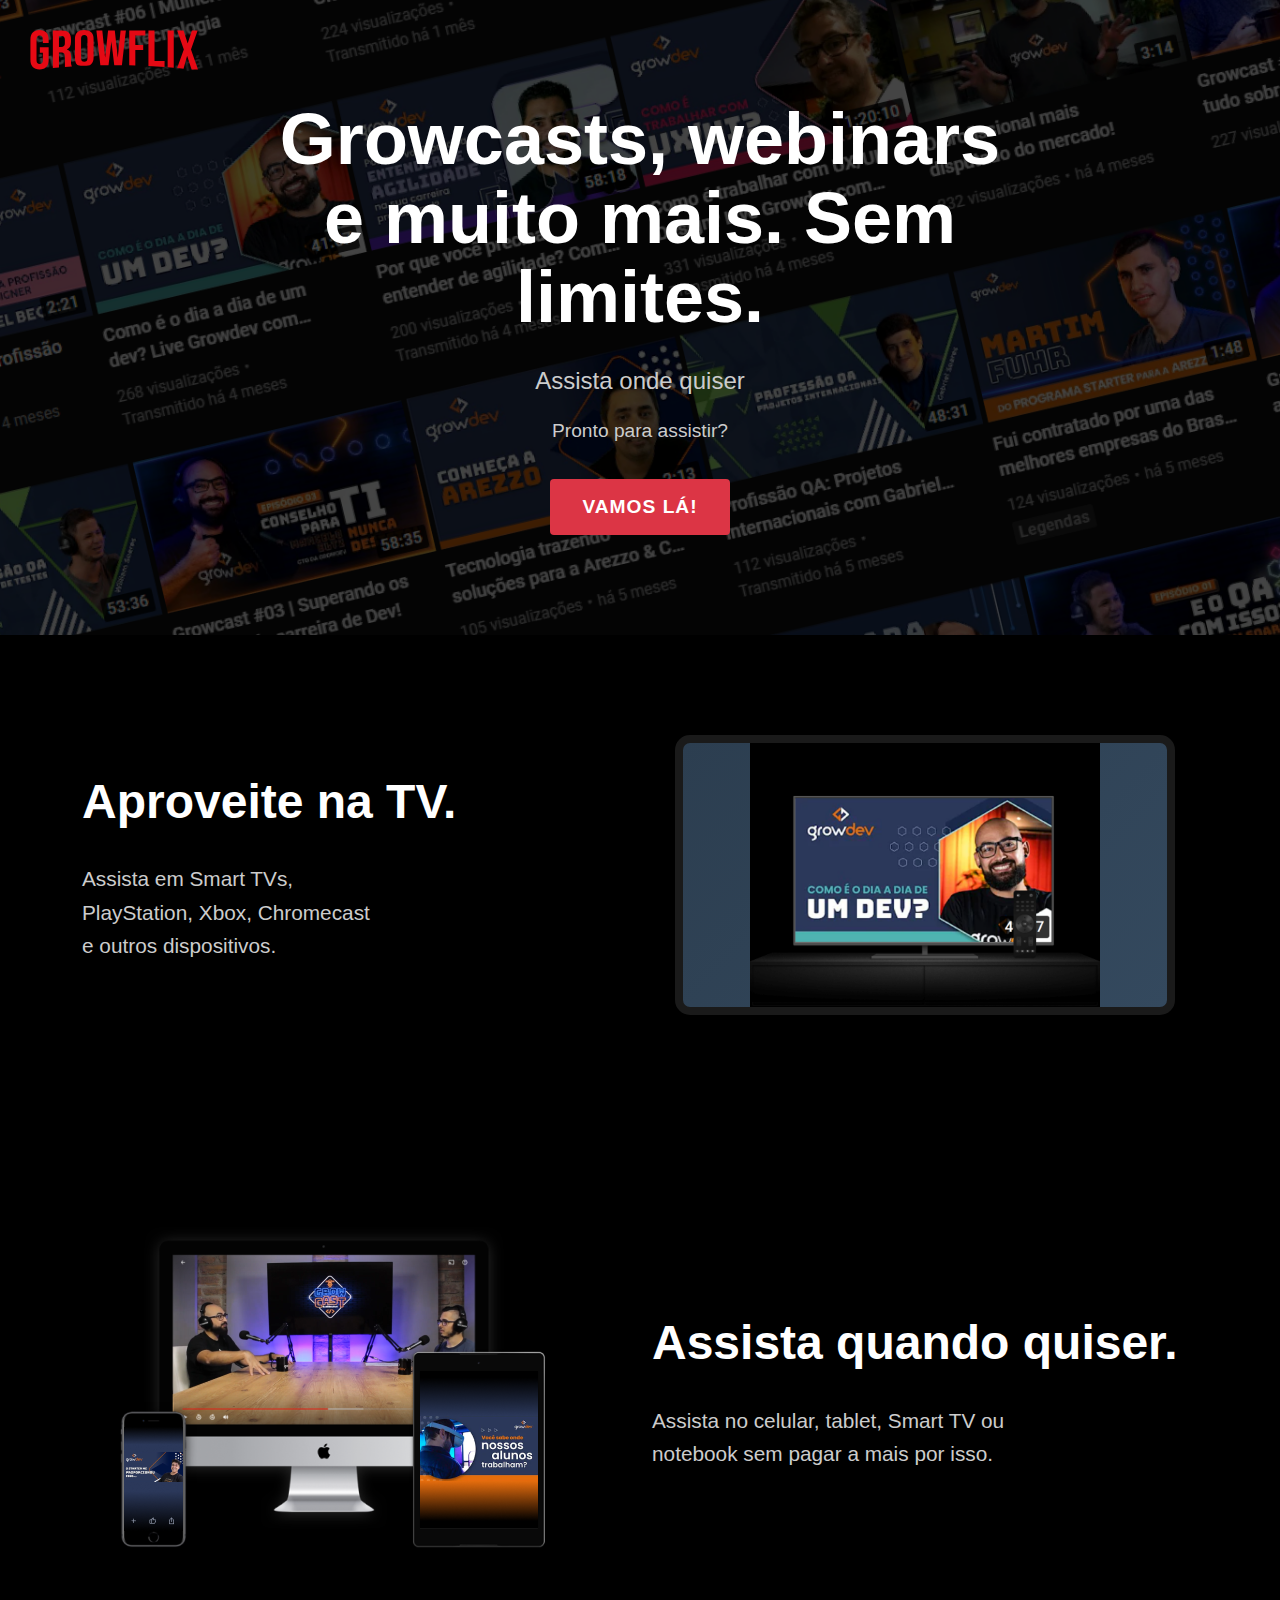
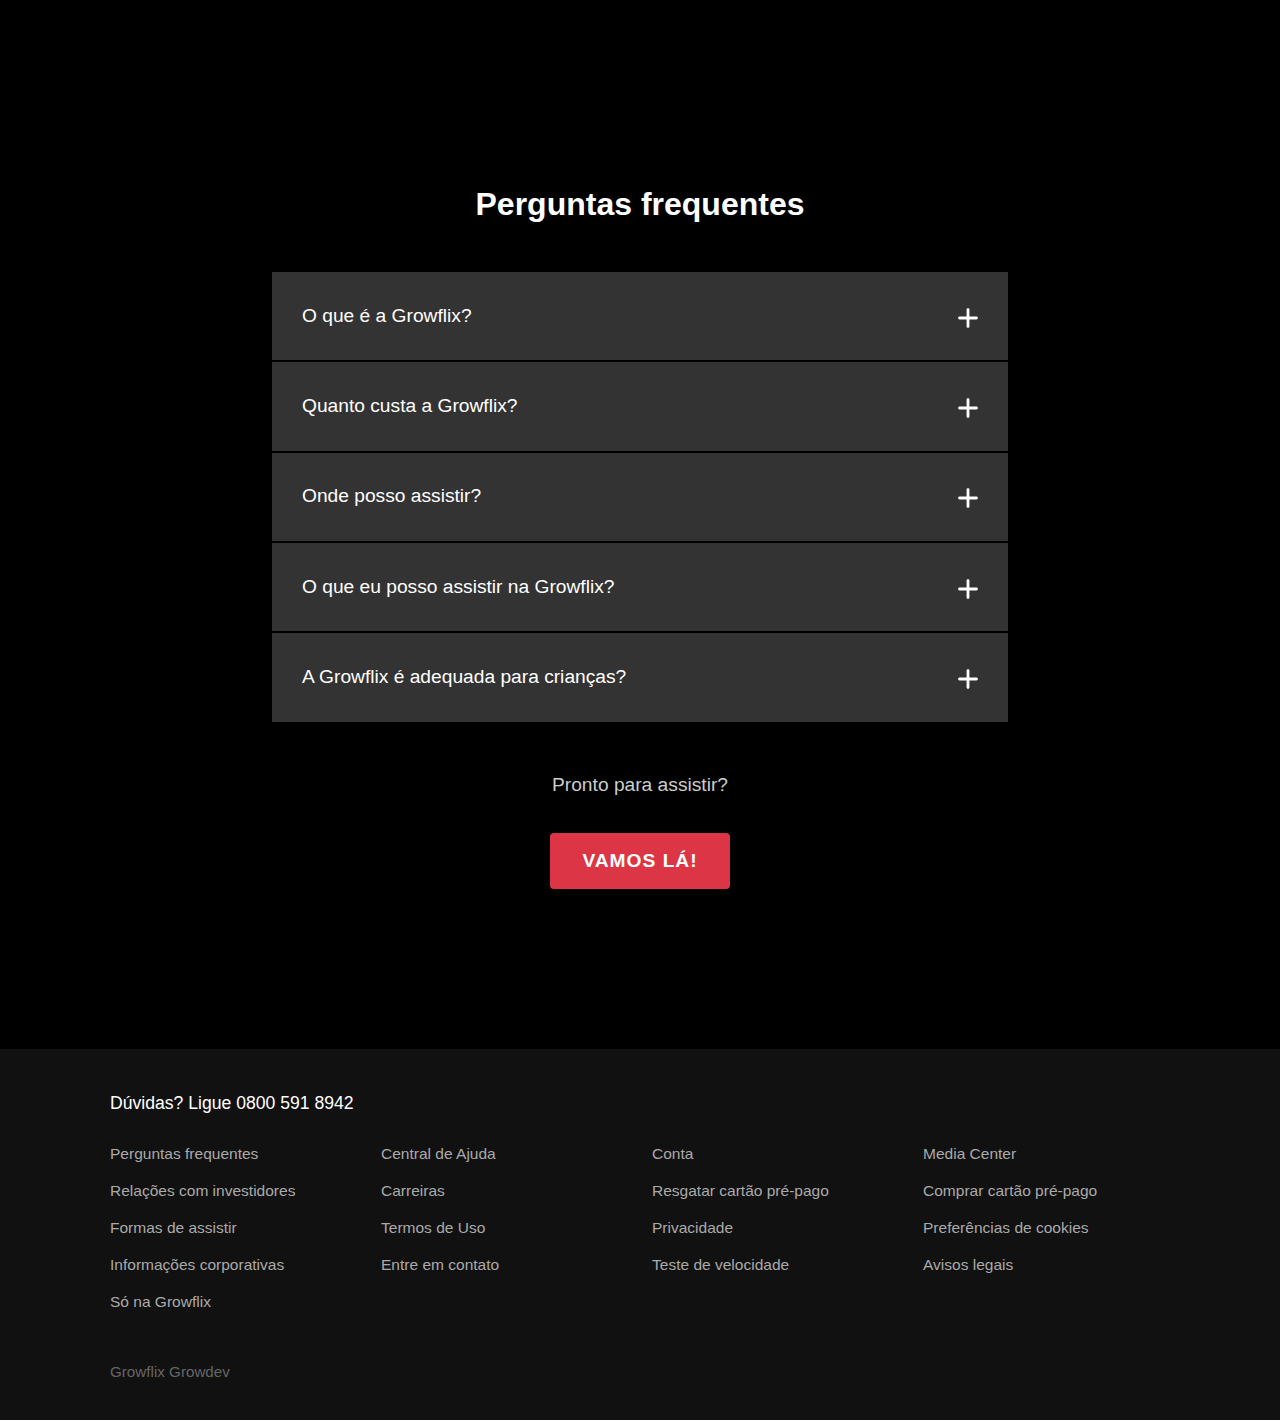
<file: index.html>
<!DOCTYPE html>
<html lang="pt-BR">
<head>
    <meta charset="UTF-8">
    <meta name="viewport" content="width=device-width, initial-scale=1.0">
    <title>Growflix - Home</title>
    <link href="assets/libs/bootstrap-5.3.0/css/bootstrap.min.css" rel="stylesheet">
    <link href="css/style.css" rel="stylesheet">
</head>
<body>
    <header class="hero-section">
        <div class="logo-container">
            <img src="assets/images/logo-growflix (1).svg" alt="Growflix" class="logo">
        </div>
        
        <div class="banner-container">
            <img src="assets/images/banner-initial.png" alt="Banner Initial" class="banner-image">
        </div>
        
        <div class="hero-overlay">
            <div class="container">
                <div class="row justify-content-center text-center">
                    <div class="col-lg-8">
                        <div class="hero-content">
                            <h1 class="hero-title">Growcasts, webinars e muito mais. Sem limites.</h1>
                            <p class="hero-subtitle">Assista onde quiser</p>
                            <p class="hero-text">Pronto para assistir?</p>
                            <a href="episodios.html" class="btn btn-primary btn-lg cta-button">Vamos lá!</a>
                        </div>
                    </div>
                </div>
            </div>
        </div>
    </header>
    <section class="tv-section">
        <div class="container">
            <div class="row align-items-center">
                <div class="col-lg-6">
                    <div class="tv-content">
                        <h2 class="section-title">Aproveite na TV.</h2>
                        <p class="section-text">Assista em Smart TVs,<br>
                        PlayStation, Xbox, Chromecast<br>
                        e outros dispositivos.</p>
                    </div>
                </div>
                <div class="col-lg-6">
                    <div class="tv-image">
                        <div class="tv-mockup">
                            <div class="tv-screen">
                                <img src="assets/images/tela-tv-dia-dev.png" alt="Tela TV Dia Dev" class="tv-screen-image">
                               
                            </div>
                        </div>
                    </div>
                </div>
            </div>
        </div>
    </section>

    <section class="devices-section">
        <div class="container">
            <div class="row align-items-center">
                <div class="col-lg-6">
                    <div class="devices-image">
                        <img src="assets/images/devices.png" alt="Dispositivos" class="devices-main-image">
                    </div>
                </div>
                <div class="col-lg-6">
                    <div class="devices-content">
                        <h2 class="section-title">Assista quando quiser.</h2>
                        <p class="section-text">Assista no celular, tablet, Smart TV ou<br>
                        notebook sem pagar a mais por isso.</p>
                    </div>
                </div>
            </div>
        </div>
    </section>
    <section class="faq-section">
        <div class="container">
            <div class="row justify-content-center">
                <div class="col-lg-8">
                    <h2 class="section-title text-center mb-5">Perguntas frequentes</h2>
                    
                    <div class="faq-list">
                        <div class="faq-item">
                            <button class="faq-question" type="button" data-bs-toggle="collapse" data-bs-target="#faq1">
                                O que é a Growflix?
                                <span class="faq-icon"><img src="assets/images/add.svg" alt="Expandir" class="faq-icon-img"></span>
                            </button>
                            <div id="faq1" class="faq-answer collapse">
                                <div class="faq-content">
                                    A Growflix é uma plataforma de streaming focada em conteúdo educacional sobre tecnologia e desenvolvimento.
                                </div>
                            </div>
                        </div>

                        <div class="faq-item">
                            <button class="faq-question" type="button" data-bs-toggle="collapse" data-bs-target="#faq2">
                                Quanto custa a Growflix?
                                <span class="faq-icon"><img src="assets/images/add.svg" alt="Expandir" class="faq-icon-img"></span>
                            </button>
                            <div id="faq2" class="faq-answer collapse">
                                <div class="faq-content">
                                    Oferecemos diferentes planos para atender suas necessidades de aprendizado.
                                </div>
                            </div>
                        </div>

                        <div class="faq-item">
                            <button class="faq-question" type="button" data-bs-toggle="collapse" data-bs-target="#faq3">
                                Onde posso assistir?
                                <span class="faq-icon"><img src="assets/images/add.svg" alt="Expandir" class="faq-icon-img"></span>
                            </button>
                            <div id="faq3" class="faq-answer collapse">
                                <div class="faq-content">
                                    Você pode assistir em qualquer dispositivo: computador, tablet, smartphone ou Smart TV.
                                </div>
                            </div>
                        </div>

                        <div class="faq-item">
                            <button class="faq-question" type="button" data-bs-toggle="collapse" data-bs-target="#faq4">
                                O que eu posso assistir na Growflix?
                                <span class="faq-icon"><img src="assets/images/add.svg" alt="Expandir" class="faq-icon-img"></span>
                            </button>
                            <div id="faq4" class="faq-answer collapse">
                                <div class="faq-content">
                                    Growcasts, webinars, cursos e muito mais conteúdo sobre tecnologia e programação.
                                </div>
                            </div>
                        </div>

                        <div class="faq-item">
                            <button class="faq-question" type="button" data-bs-toggle="collapse" data-bs-target="#faq5">
                                A Growflix é adequada para crianças?
                                <span class="faq-icon"><img src="assets/images/add.svg" alt="Expandir" class="faq-icon-img"></span>
                            </button>
                            <div id="faq5" class="faq-answer collapse">
                                <div class="faq-content">
                                    Nosso conteúdo é focado em desenvolvimento profissional e educação tecnológica.
                                </div>
                            </div>
                        </div>
                    </div>

                    <div class="text-center mt-5">
                        <p class="faq-note">Pronto para assistir?</p>
                        <a href="episodios.html" class="btn btn-primary btn-lg cta-button">Vamos lá!</a>
                    </div>
                </div>
            </div>
        </div>
    </section>

    <footer class="footer">
        <div class="footer-content">
            <div class="footer-contact">
                <p>Dúvidas? Ligue 0800 591 8942</p>
            </div>
            <div class="footer-links">
                <div class="row">
                    <div class="col-lg-3 col-md-6">
                        <ul class="footer-list">
                            <li><a href="#">Perguntas frequentes</a></li>
                            <li><a href="#">Relações com investidores</a></li>
                            <li><a href="#">Formas de assistir</a></li>
                            <li><a href="#">Informações corporativas</a></li>
                            <li><a href="#">Só na Growflix</a></li>
                        </ul>
                    </div>
                    <div class="col-lg-3 col-md-6">
                        <ul class="footer-list">
                            <li><a href="#">Central de Ajuda</a></li>
                            <li><a href="#">Carreiras</a></li>
                            <li><a href="#">Termos de Uso</a></li>
                            <li><a href="#">Entre em contato</a></li>
                        </ul>
                    </div>
                    <div class="col-lg-3 col-md-6">
                        <ul class="footer-list">
                            <li><a href="#">Conta</a></li>
                            <li><a href="#">Resgatar cartão pré-pago</a></li>
                            <li><a href="#">Privacidade</a></li>
                            <li><a href="#">Teste de velocidade</a></li>
                        </ul>
                    </div>
                    <div class="col-lg-3 col-md-6">
                        <ul class="footer-list">
                            <li><a href="#">Media Center</a></li>
                            <li><a href="#">Comprar cartão pré-pago</a></li>
                            <li><a href="#">Preferências de cookies</a></li>
                            <li><a href="#">Avisos legais</a></li>
                        </ul>
                    </div>
                </div>
            </div>
            <div class="footer-bottom">
                <p>Growflix Growdev</p>
            </div>
        </div>
    </footer>

    <script src="assets/libs/bootstrap-5.3.0/js/bootstrap.bundle.min.js"></script>
    <script src="js/script.js"></script>
</body>
</html>
</file>
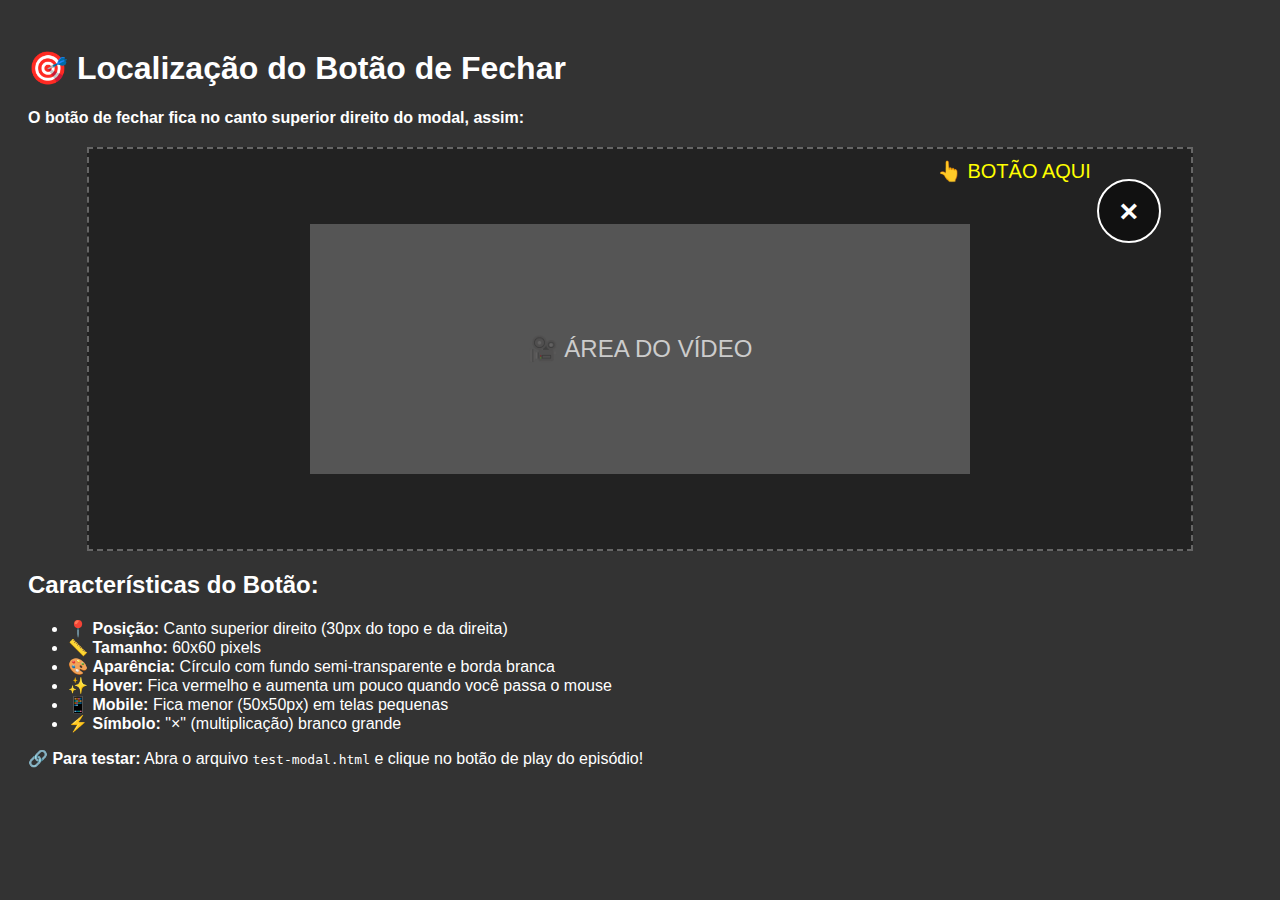
<file: demo-botao.html>
<!DOCTYPE html>
<html lang="pt-BR">
<head>
    <meta charset="UTF-8">
    <meta name="viewport" content="width=device-width, initial-scale=1.0">
    <title>Demonstração do Botão de Fechar</title>
    <style>
        body {
            font-family: Arial, sans-serif;
            background: #333;
            color: white;
            padding: 20px;
        }
        
        .demo-container {
            position: relative;
            width: 90%;
            height: 400px;
            background: #222;
            margin: 20px auto;
            border: 2px dashed #666;
            display: flex;
            align-items: center;
            justify-content: center;
        }
        
        .close-button-demo {
            position: absolute;
            top: 30px;
            right: 30px;
            background: rgba(0, 0, 0, 0.5);
            border: 2px solid white;
            border-radius: 50%;
            color: white;
            font-size: 32px;
            font-weight: bold;
            width: 60px;
            height: 60px;
            display: flex;
            align-items: center;
            justify-content: center;
            cursor: pointer;
            transition: all 0.3s ease;
        }
        
        .close-button-demo:hover {
            background: rgba(255, 0, 0, 0.7);
            transform: scale(1.1);
        }
        
        .close-button-demo::before {
            content: "×";
            line-height: 1;
        }
        
        .arrow {
            position: absolute;
            top: 10px;
            right: 100px;
            color: yellow;
            font-size: 20px;
            animation: blink 1s infinite;
        }
        
        @keyframes blink {
            0%, 50% { opacity: 1; }
            51%, 100% { opacity: 0.3; }
        }
        
        .video-placeholder {
            width: 60%;
            height: 250px;
            background: #555;
            display: flex;
            align-items: center;
            justify-content: center;
            font-size: 24px;
            color: #ccc;
        }
    </style>
</head>
<body>
    <h1>🎯 Localização do Botão de Fechar</h1>
    
    <p><strong>O botão de fechar fica no canto superior direito do modal, assim:</strong></p>
    
    <div class="demo-container">
        <div class="arrow">👆 BOTÃO AQUI</div>
        <div class="close-button-demo"></div>
        <div class="video-placeholder">🎥 ÁREA DO VÍDEO</div>
    </div>
    
    <h2>Características do Botão:</h2>
    <ul>
        <li>📍 <strong>Posição:</strong> Canto superior direito (30px do topo e da direita)</li>
        <li>📏 <strong>Tamanho:</strong> 60x60 pixels</li>
        <li>🎨 <strong>Aparência:</strong> Círculo com fundo semi-transparente e borda branca</li>
        <li>✨ <strong>Hover:</strong> Fica vermelho e aumenta um pouco quando você passa o mouse</li>
        <li>📱 <strong>Mobile:</strong> Fica menor (50x50px) em telas pequenas</li>
        <li>⚡ <strong>Símbolo:</strong> "×" (multiplicação) branco grande</li>
    </ul>
    
    <p><strong>🔗 Para testar:</strong> Abra o arquivo <code>test-modal.html</code> e clique no botão de play do episódio!</p>
</body>
</html>
</file>
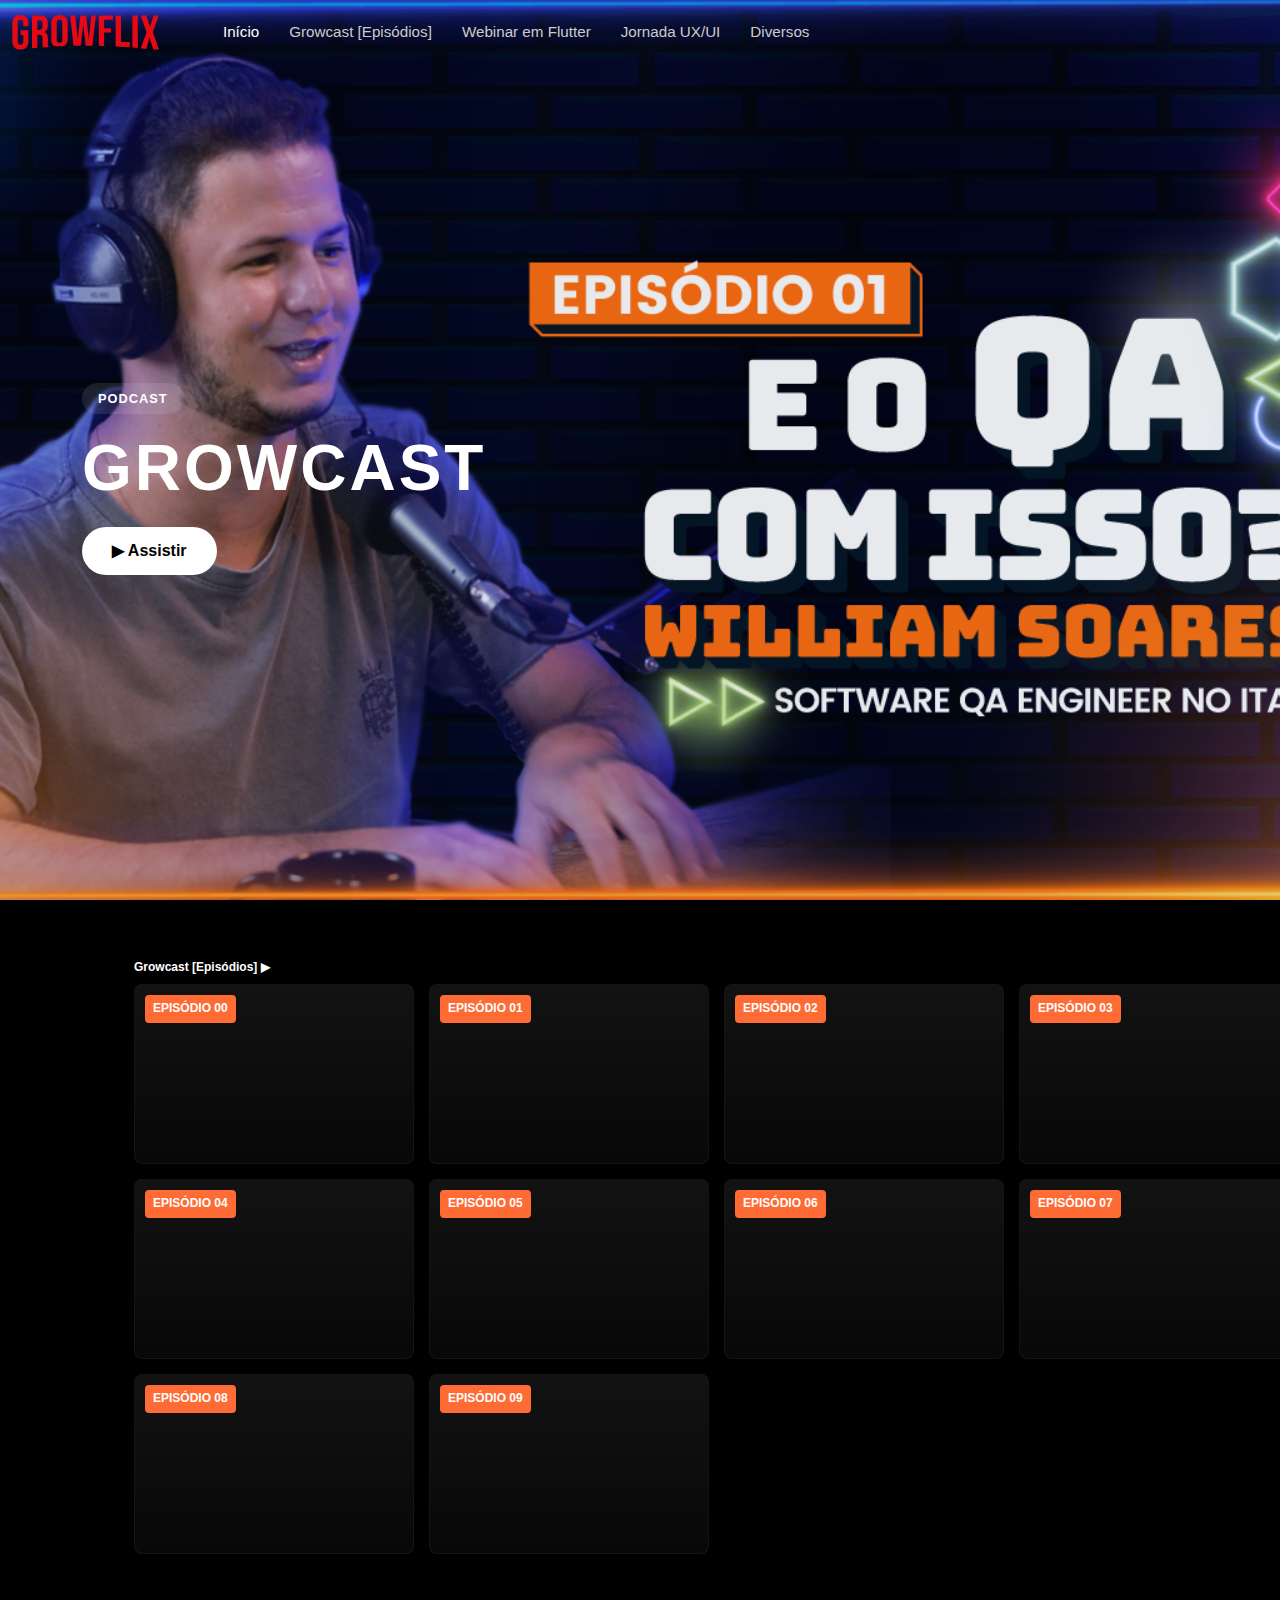
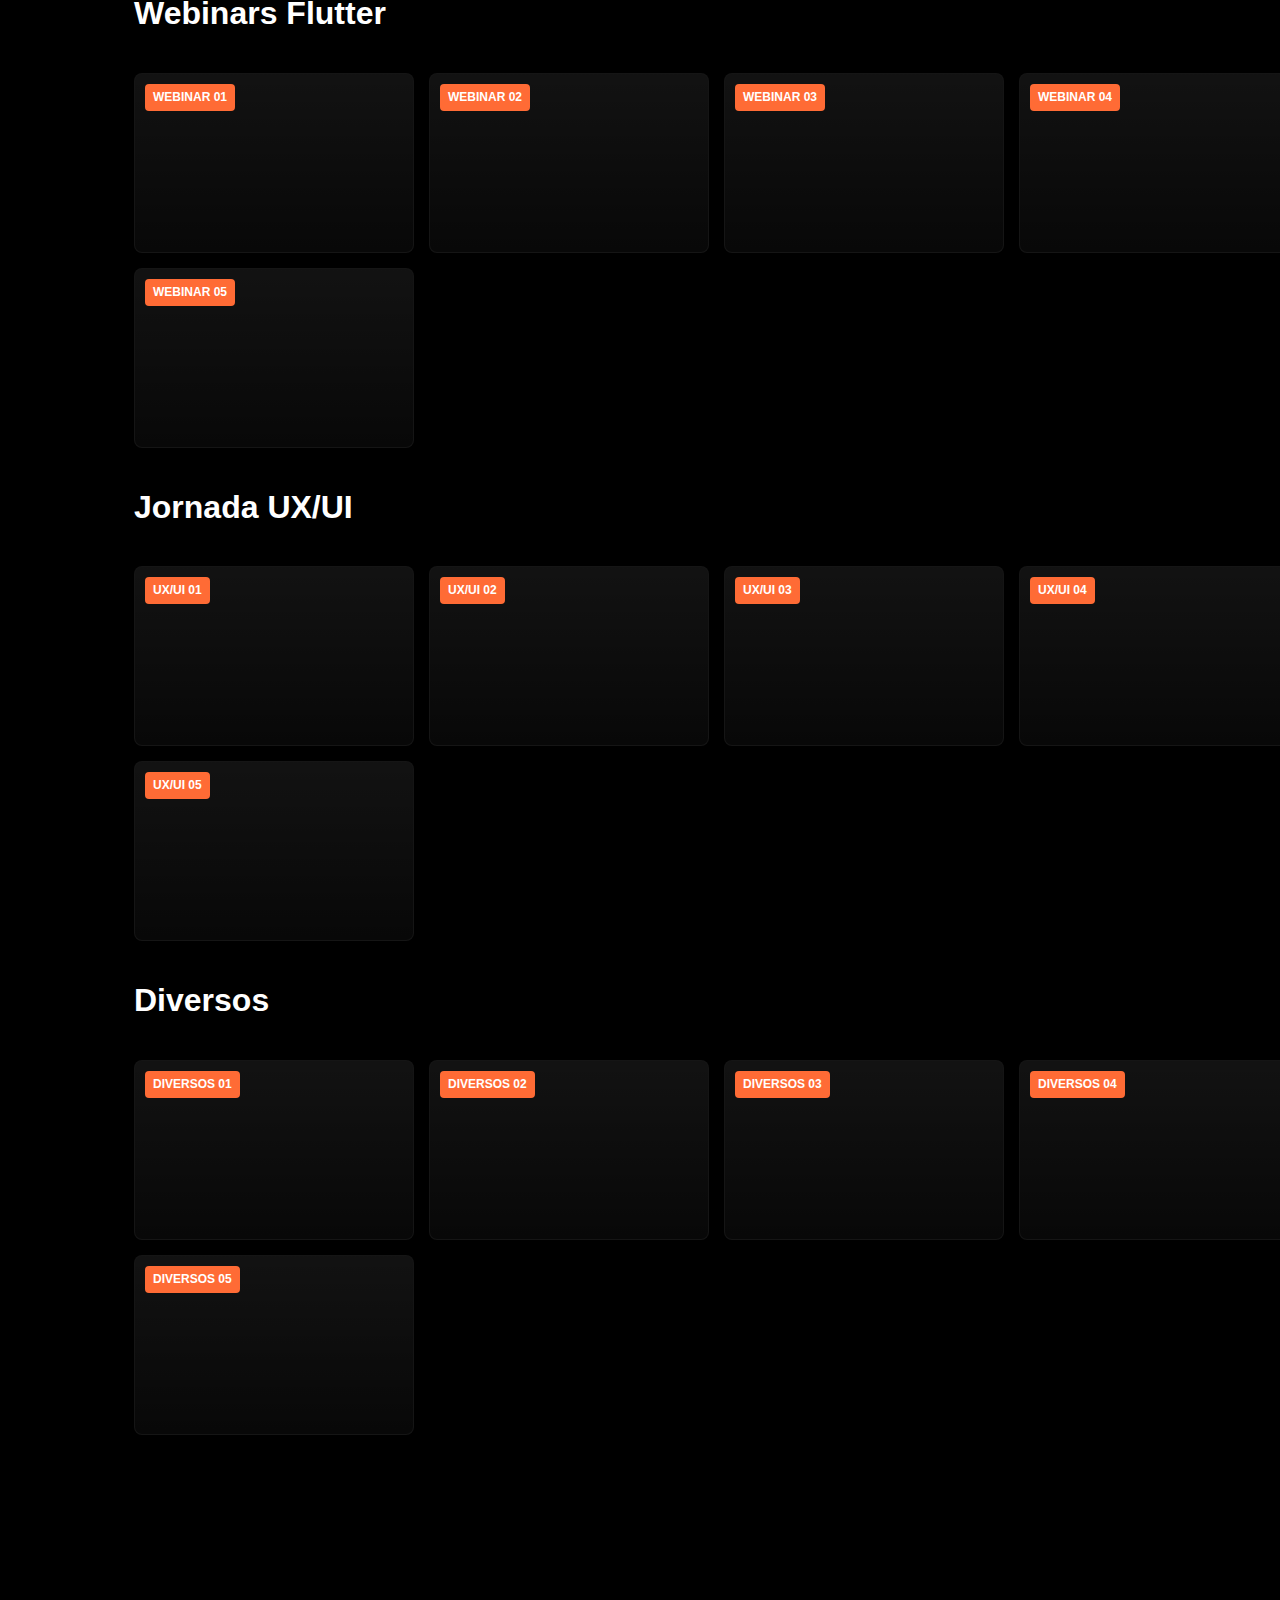
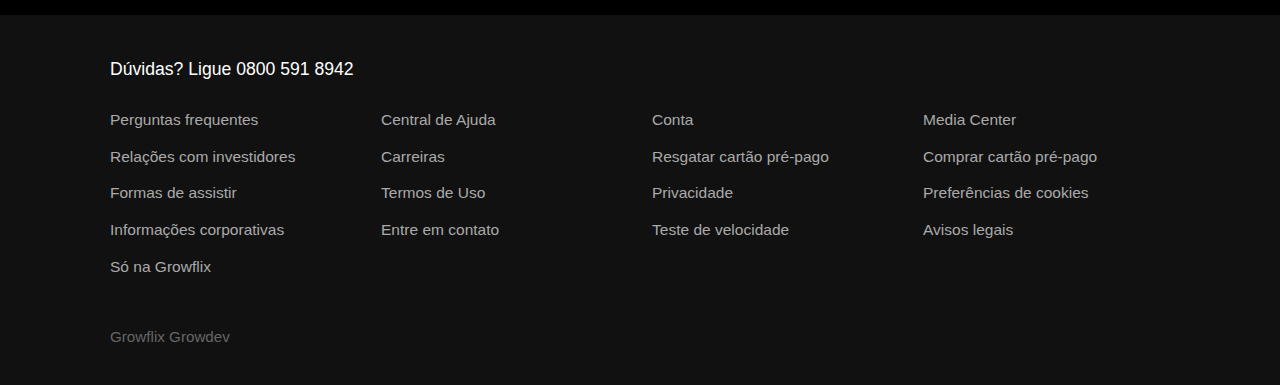
<file: episodios.html>
<!DOCTYPE html>
<html lang="pt-BR">
<head>
    <meta charset="UTF-8">
    <meta name="viewport" content="width=device-width, initial-scale=1.0">
    <title>Growflix - Episódios</title>
    <link href="assets/libs/bootstrap-5.3.0/css/bootstrap.min.css" rel="stylesheet">
    <link href="css/style.css" rel="stylesheet">
</head>
<body class="episodes-page">
    <header class="episodes-header">
        <div class="container-fluid">
            <div class="row align-items-center">
                <div class="col-auto">
                    <img src="assets/images/logo-growflix (1).svg" alt="Growflix" class="logo">
                </div>
                <div class="col">
                    <nav class="main-nav">
                        <a href="index.html" class="nav-link active">Início</a>
                        <a href="#growcast" class="nav-link">Growcast [Episódios]</a>
                        <a href="#webinar-flutter" class="nav-link">Webinar em Flutter</a>
                        <a href="#jornada-ux" class="nav-link">Jornada UX/UI</a>
                        <a href="#diversos" class="nav-link">Diversos</a>
                    </nav>
                </div>
            </div>
        </div>
    </header>

    <section class="featured-episode">
        <div class="banner-container">
            <img src="assets/images/growcast-01.png" alt="Banner Growcast" class="banner-image">
        </div>
        <div class="container">
            <div class="featured-content">
                <div class="row align-items-center">
                    <div class="col-lg-6">
                        <div class="featured-info">
                            <span class="podcast-label">PODCAST</span>
                            <h1 class="featured-title">GROWCAST</h1>
                            <button class="btn btn-light btn-play">
                                ▶ Assistir
                            </button>
                        </div>
                    </div>
                </div>
            </div>
        </div>
    </section>

    <section id="growcast" class="episodes-section">
        <div class="container">
            <h2 class="episode-title">Growcast [Episódios] ▶</h2>
            
            <div class="section">
                <div class="grid">
                    <div class="card">
                        <div class="card-thumbnail">
                            <div class="card-episode">EPISÓDIO 00</div>
                            <div class="hover-overlay">
                                <button class="hover-play-btn">▶</button>
                                <h4 class="hover-episode-title">Manoel Roldão conta tudo sobre a história da Growdev</h4>
                            </div>
                        </div>
                    </div>
                    <div class="card">
                        <div class="card-thumbnail">
                            <div class="card-episode">EPISÓDIO 01</div>
                            <div class="hover-overlay">
                                <button class="hover-play-btn">▶</button>
                                <h4 class="hover-episode-title">William Soares fala sobre Quality Assurance</h4>
                            </div>
                        </div>
                    </div>
                    <div class="card">
                        <div class="card-thumbnail">
                            <div class="card-episode">EPISÓDIO 02</div>
                            <div class="hover-overlay">
                                <button class="hover-play-btn">▶</button>
                                <h4 class="hover-episode-title">Gabriel Soares fala sobre QA internacional</h4>
                            </div>
                        </div>
                    </div>
                    <div class="card">
                        <div class="card-thumbnail">
                            <div class="card-episode">EPISÓDIO 03</div>
                            <div class="hover-overlay">
                                <button class="hover-play-btn">▶</button>
                                <h4 class="hover-episode-title">Dicas valiosas para quem está começando</h4>
                            </div>
                        </div>
                    </div>
                    <div class="card">
                        <div class="card-thumbnail">
                            <div class="card-episode">EPISÓDIO 04</div>
                            <div class="hover-overlay">
                                <button class="hover-play-btn">▶</button>
                                <h4 class="hover-episode-title">Leandro Souza fala sobre metodologias ágeis</h4>
                            </div>
                        </div>
                    </div>
                    <div class="card">
                        <div class="card-thumbnail">
                            <div class="card-episode">EPISÓDIO 05</div>
                            <div class="hover-overlay">
                                <button class="hover-play-btn">▶</button>
                                <h4 class="hover-episode-title">Lucas e Daniele compartilham suas experiências</h4>
                            </div>
                        </div>
                    </div>
                    <div class="card">
                        <div class="card-thumbnail">
                            <div class="card-episode">EPISÓDIO 06</div>
                            <div class="hover-overlay">
                                <button class="hover-play-btn">▶</button>
                                <h4 class="hover-episode-title">É na TI, ponto final!</h4>
                            </div>
                        </div>
                    </div>
                    <div class="card">
                        <div class="card-thumbnail">
                            <div class="card-episode">EPISÓDIO 07</div>
                            <div class="hover-overlay">
                                <button class="hover-play-btn">▶</button>
                                <h4 class="hover-episode-title">Lucas Toniazzo fala sobre desenvolvimento de talentos para o mercado</h4>
                            </div>
                        </div>
                    </div>
                    <div class="card">
                        <div class="card-thumbnail">
                            <div class="card-episode">EPISÓDIO 08</div>
                            <div class="hover-overlay">
                                <button class="hover-play-btn">▶</button>
                                <h4 class="hover-episode-title">Como Desenvolver Talentos</h4>
                            </div>
                        </div>
                    </div>
                      <div class="card">
                        <div class="card-thumbnail">
                            <div class="card-episode">EPISÓDIO 09</div>
                            <div class="hover-overlay">
                                <button class="hover-play-btn">▶</button>
                                <h4 class="hover-episode-title">Dentro da célula de talentos</h4>
                            </div>
                        </div>
                    </div>
                </div>
            </div>

            <div id="webinar-flutter" class="section">
                <h2 class="section-title">Webinars Flutter</h2>
                <div class="grid">
                    <div class="card">
                        <div class="card-thumbnail">
                            <div class="card-episode">WEBINAR 01</div>
                            <div class="hover-overlay">
                                <button class="hover-play-btn">▶</button>
                                <h4 class="hover-episode-title">Recriando a interface do LinkedIn com Flutter</h4>
                            </div>
                        </div>
                    </div>
                    <div class="card">
                        <div class="card-thumbnail">
                            <div class="card-episode">WEBINAR 02</div>
                            <div class="hover-overlay">
                                <button class="hover-play-btn">▶</button>
                                <h4 class="hover-episode-title">Recriando a interface do Instagram com Flutter</h4>
                            </div>
                        </div>
                    </div>
                    <div class="card">
                        <div class="card-thumbnail">
                            <div class="card-episode">WEBINAR 03</div>
                            <div class="hover-overlay">
                                <button class="hover-play-btn">▶</button>
                                <h4 class="hover-episode-title">Recriando o layout do WhatsApp com Flutter</h4>
                            </div>
                        </div>
                    </div>
                    <div class="card">
                        <div class="card-thumbnail">
                            <div class="card-episode">WEBINAR 04</div>
                            <div class="hover-overlay">
                                <button class="hover-play-btn">▶</button>
                                <h4 class="hover-episode-title">Webinar - Recriando a interface do iFood com Flutter</h4>
                            </div>
                        </div>
                    </div>
                     <div class="card">
                        <div class="card-thumbnail">
                            <div class="card-episode">WEBINAR 05</div>
                            <div class="hover-overlay">
                                <button class="hover-play-btn">▶</button>
                                <h4 class="hover-episode-title">Flutter avançado - Técnicas profissionais</h4>
                            </div>
                        </div>
                    </div>
                </div>
            </div>

            <div id="jornada-ux" class="section">
                <h2 class="section-title">Jornada UX/UI</h2>
                <div class="grid">
                    <div class="card">
                        <div class="card-thumbnail">
                            <div class="card-episode">UX/UI 01</div>
                            <div class="hover-overlay">
                                <button class="hover-play-btn">▶</button>
                                <h4 class="hover-episode-title">O UX/UI Design é para todos?</h4>
                            </div>
                        </div>
                    </div>
                    <div class="card">
                        <div class="card-thumbnail">
                            <div class="card-episode">UX/UI 02</div>
                            <div class="hover-overlay">
                                <button class="hover-play-btn">▶</button>
                                <h4 class="hover-episode-title">Como migrar para o UX/UI Design e se destacar</h4>
                            </div>
                        </div>
                    </div>
                    <div class="card">
                        <div class="card-thumbnail">
                            <div class="card-episode">UX/UI 03</div>
                            <div class="hover-overlay">
                                <button class="hover-play-btn">▶</button>
                                <h4 class="hover-episode-title">As oportunidades de estudar em um programa de tecnologia profissional</h4>
                            </div>
                        </div>
                    </div>
                    <div class="card">
                        <div class="card-thumbnail">
                            <div class="card-episode">UX/UI 04</div>
                            <div class="hover-overlay">
                                <button class="hover-play-btn">▶</button>
                                <h4 class="hover-episode-title">O profissional de UX/UI Design no mercado digital</h4>
                            </div>
                        </div>
                    </div>
                    <div class="card">
                        <div class="card-thumbnail">
                            <div class="card-episode">UX/UI 05</div>
                            <div class="hover-overlay">
                                <button class="hover-play-btn">▶</button>
                                <h4 class="hover-episode-title">O papel do UX/UI Designer no desenvolvimento de um produto digital</h4>
                            </div>
                        </div>
                    </div>
                   
                  
                    
                </div>
            </div>

            <div id="diversos" class="section">
                <h2 class="section-title">Diversos</h2>
                <div class="grid">
                    <div class="card">
                        <div class="card-thumbnail">
                            <div class="card-episode">DIVERSOS 01</div>
                            <div class="hover-overlay">
                                <button class="hover-play-btn">▶</button>
                                <h4 class="hover-episode-title">Feedback do parceiro - SafeTech</h4>
                            </div>
                        </div>
                    </div>
                    <div class="card">
                        <div class="card-thumbnail">
                            <div class="card-episode">DIVERSOS 02</div>
                            <div class="hover-overlay">
                                <button class="hover-play-btn">▶</button>
                                <h4 class="hover-episode-title">Como é o dia a dia de um dev?</h4>
                            </div>
                        </div>
                    </div>
                    <div class="card">
                        <div class="card-thumbnail">
                            <div class="card-episode">DIVERSOS 03</div>
                            <div class="hover-overlay">
                                <button class="hover-play-btn">▶</button>
                                <h4 class="hover-episode-title">Você sabe onde nossos alunos trabalham?</h4>
                            </div>
                        </div>
                    </div>
                    <div class="card">
                        <div class="card-thumbnail">
                            <div class="card-episode">DIVERSOS 04</div>
                            <div class="hover-overlay">
                                <button class="hover-play-btn">▶</button>
                                <h4 class="hover-episode-title">Webinar Vagas 2021 - Paulo Marcon</h4>
                            </div>
                        </div>
                    </div>
                    <div class="card">
                        <div class="card-thumbnail">
                            <div class="card-episode">DIVERSOS 05</div>
                            <div class="hover-overlay">
                                <button class="hover-play-btn">▶</button>
                                <h4 class="hover-episode-title">Conheça a Arezzo</h4>
                            </div>
                        </div>
                    </div>
                </div>
            </div>
        </div>
    </section>
        
    <footer class="footer">
        <div class="footer-content">
            <div class="footer-contact">
                <p>Dúvidas? Ligue 0800 591 8942</p>
            </div>
            <div class="footer-links">
                <div class="row">
                    <div class="col-lg-3 col-md-6">
                        <ul class="footer-list">
                            <li><a href="#">Perguntas frequentes</a></li>
                            <li><a href="#">Relações com investidores</a></li>
                            <li><a href="#">Formas de assistir</a></li>
                            <li><a href="#">Informações corporativas</a></li>
                            <li><a href="#">Só na Growflix</a></li>
                        </ul>
                    </div>
                    <div class="col-lg-3 col-md-6">
                        <ul class="footer-list">
                            <li><a href="#">Central de Ajuda</a></li>
                            <li><a href="#">Carreiras</a></li>
                            <li><a href="#">Termos de Uso</a></li>
                            <li><a href="#">Entre em contato</a></li>
                        </ul>
                    </div>
                    <div class="col-lg-3 col-md-6">
                        <ul class="footer-list">
                            <li><a href="#">Conta</a></li>
                            <li><a href="#">Resgatar cartão pré-pago</a></li>
                            <li><a href="#">Privacidade</a></li>
                            <li><a href="#">Teste de velocidade</a></li>
                        </ul>
                    </div>
                    <div class="col-lg-3 col-md-6">
                        <ul class="footer-list">
                            <li><a href="#">Media Center</a></li>
                            <li><a href="#">Comprar cartão pré-pago</a></li>
                            <li><a href="#">Preferências de cookies</a></li>
                            <li><a href="#">Avisos legais</a></li>
                        </ul>
                    </div>
                </div>
            </div>
            <div class="footer-bottom">
                <p>Growflix Growdev</p>
            </div>
        </div>
    </footer>

    <script src="assets/libs/bootstrap-5.3.0/js/bootstrap.bundle.min.js"></script>
    <script src="js/script.js"></script>
</body>
</html>
</file>
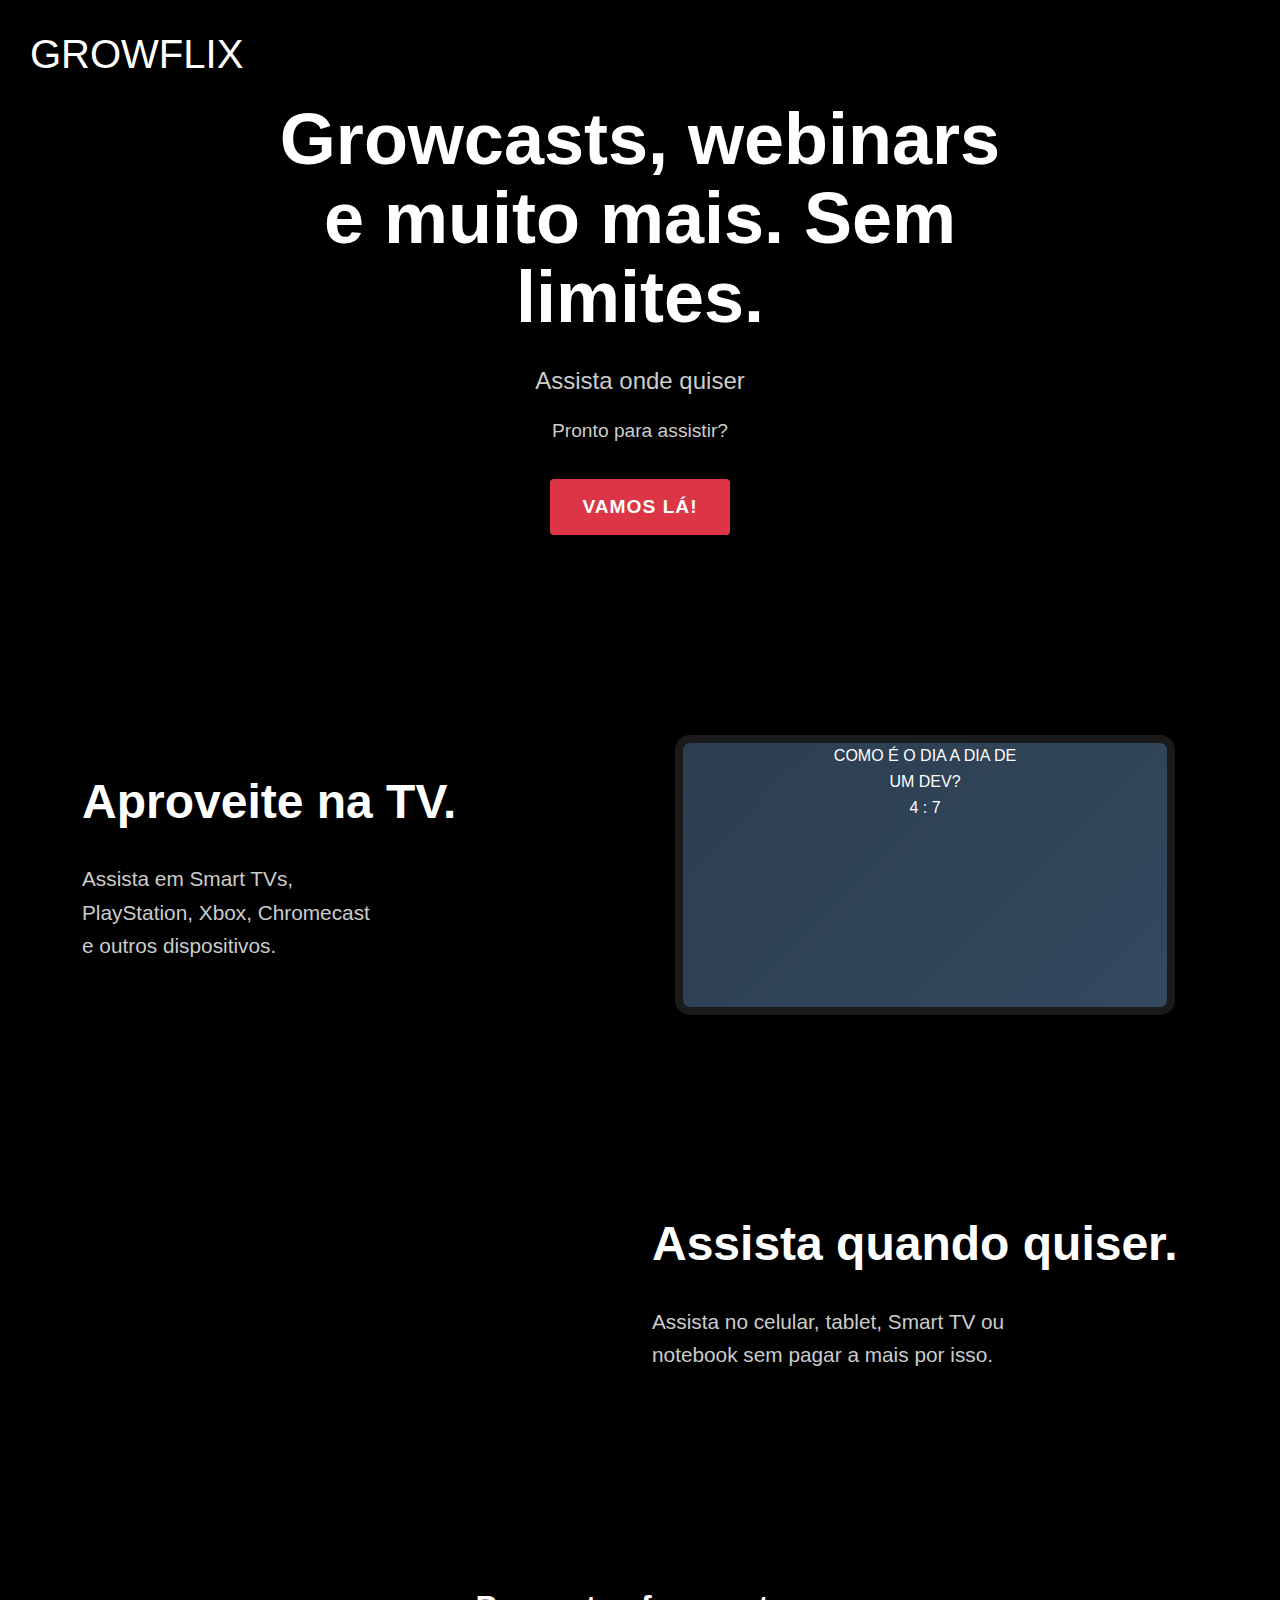
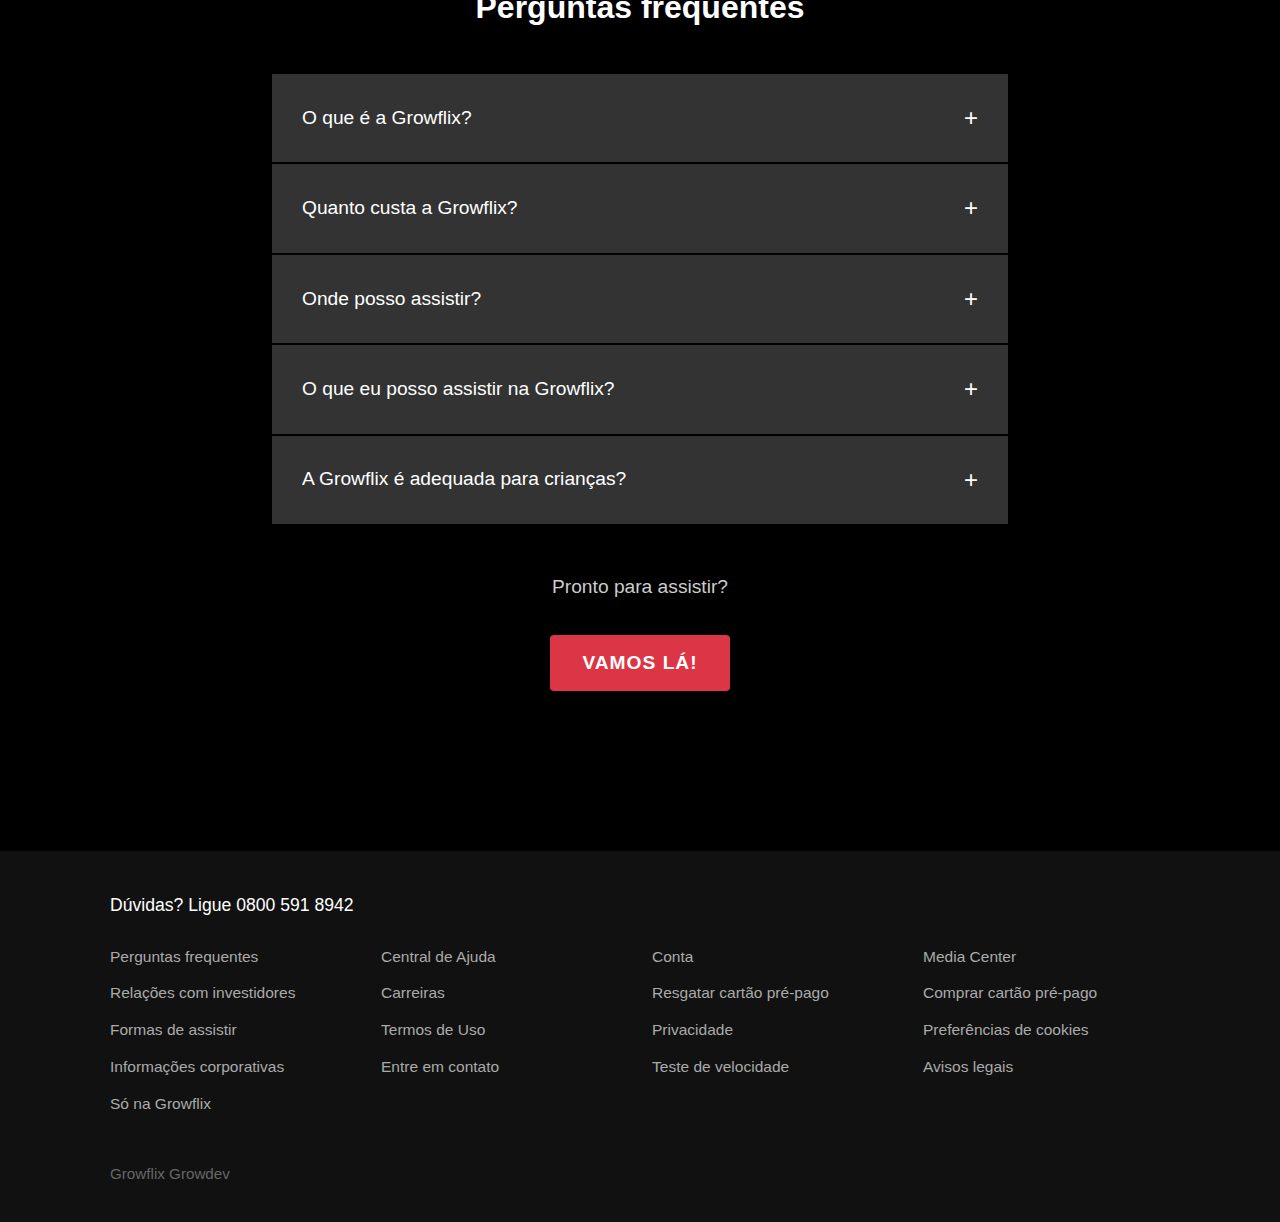
<file: home.html>
<!DOCTYPE html>
<html lang="pt-BR">
<head>
    <meta charset="UTF-8">
    <meta name="viewport" content="width=device-width, initial-scale=1.0">
    <title>Growflix - Home</title>
    <!-- Bootstrap CSS -->
    <link href="assets/libs/bootstrap-5.3.0/css/bootstrap.min.css" rel="stylesheet">
    <!-- Custom CSS -->
    <link href="css/style.css" rel="stylesheet">
</head>
<body>
    <!-- Header Section -->
    <header class="hero-section">
        <!-- Logo -->
        <div class="logo-container">
            <h1 class="logo">GROWFLIX</h1>
        </div>
        
        <div class="hero-overlay">
            <div class="container">
                <div class="row justify-content-center text-center">
                    <div class="col-lg-8">
                        <div class="hero-content">
                            <h1 class="hero-title">Growcasts, webinars e muito mais. Sem limites.</h1>
                            <p class="hero-subtitle">Assista onde quiser</p>
                            <p class="hero-text">Pronto para assistir?</p>
                            <a href="episodios.html" class="btn btn-primary btn-lg cta-button">Vamos lá!</a>
                        </div>
                    </div>
                </div>
            </div>
        </div>
    </header>    <!-- TV Section -->
    <section class="tv-section">
        <div class="container">
            <div class="row align-items-center">
                <div class="col-lg-6">
                    <div class="tv-content">
                        <h2 class="section-title">Aproveite na TV.</h2>
                        <p class="section-text">Assista em Smart TVs,<br>
                        PlayStation, Xbox, Chromecast<br>
                        e outros dispositivos.</p>
                    </div>
                </div>
                <div class="col-lg-6">
                    <div class="tv-image">
                        <div class="tv-mockup">
                            <div class="tv-screen">
                                <div class="video-content">
                                    <div class="video-title">COMO É O DIA A DIA DE<br>UM DEV?</div>
                                    <div class="video-duration">4 : 7</div>
                                </div>
                            </div>
                        </div>
                    </div>
                </div>
            </div>
        </div>
    </section>

    <!-- Devices Section -->
    <section class="devices-section">
        <div class="container">
            <div class="row align-items-center">
                <div class="col-lg-6">
                    <div class="devices-image">
                        <div class="device-mockups">
                            <div class="phone-mockup">
                                <div class="phone-screen"></div>
                            </div>
                            <div class="laptop-mockup">
                                <div class="laptop-screen"></div>
                            </div>
                            <div class="tablet-mockup">
                                <div class="tablet-screen"></div>
                            </div>
                        </div>
                    </div>
                </div>
                <div class="col-lg-6">
                    <div class="devices-content">
                        <h2 class="section-title">Assista quando quiser.</h2>
                        <p class="section-text">Assista no celular, tablet, Smart TV ou<br>
                        notebook sem pagar a mais por isso.</p>
                    </div>
                </div>
            </div>
        </div>
    </section>    <!-- FAQ Section -->
    <section class="faq-section">
        <div class="container">
            <div class="row justify-content-center">
                <div class="col-lg-8">
                    <h2 class="section-title text-center mb-5">Perguntas frequentes</h2>
                    
                    <div class="faq-list">
                        <div class="faq-item">
                            <button class="faq-question" type="button" data-bs-toggle="collapse" data-bs-target="#faq1">
                                O que é a Growflix?
                                <span class="faq-icon">+</span>
                            </button>
                            <div id="faq1" class="faq-answer collapse">
                                <div class="faq-content">
                                    A Growflix é uma plataforma de streaming focada em conteúdo educacional sobre tecnologia e desenvolvimento.
                                </div>
                            </div>
                        </div>

                        <div class="faq-item">
                            <button class="faq-question" type="button" data-bs-toggle="collapse" data-bs-target="#faq2">
                                Quanto custa a Growflix?
                                <span class="faq-icon">+</span>
                            </button>
                            <div id="faq2" class="faq-answer collapse">
                                <div class="faq-content">
                                    Oferecemos diferentes planos para atender suas necessidades de aprendizado.
                                </div>
                            </div>
                        </div>

                        <div class="faq-item">
                            <button class="faq-question" type="button" data-bs-toggle="collapse" data-bs-target="#faq3">
                                Onde posso assistir?
                                <span class="faq-icon">+</span>
                            </button>
                            <div id="faq3" class="faq-answer collapse">
                                <div class="faq-content">
                                    Você pode assistir em qualquer dispositivo: computador, tablet, smartphone ou Smart TV.
                                </div>
                            </div>
                        </div>

                        <div class="faq-item">
                            <button class="faq-question" type="button" data-bs-toggle="collapse" data-bs-target="#faq4">
                                O que eu posso assistir na Growflix?
                                <span class="faq-icon">+</span>
                            </button>
                            <div id="faq4" class="faq-answer collapse">
                                <div class="faq-content">
                                    Growcasts, webinars, cursos e muito mais conteúdo sobre tecnologia e programação.
                                </div>
                            </div>
                        </div>

                        <div class="faq-item">
                            <button class="faq-question" type="button" data-bs-toggle="collapse" data-bs-target="#faq5">
                                A Growflix é adequada para crianças?
                                <span class="faq-icon">+</span>
                            </button>
                            <div id="faq5" class="faq-answer collapse">
                                <div class="faq-content">
                                    Nosso conteúdo é focado em desenvolvimento profissional e educação tecnológica.
                                </div>
                            </div>
                        </div>
                    </div>

                    <div class="text-center mt-5">
                        <p class="faq-note">Pronto para assistir?</p>
                        <a href="episodios.html" class="btn btn-primary btn-lg cta-button">Vamos lá!</a>
                    </div>
                </div>
            </div>
        </div>
    </section>

    <!-- Footer -->
    <footer class="footer">
        <div class="footer-content">
            <div class="footer-contact">
                <p>Dúvidas? Ligue 0800 591 8942</p>
            </div>
            <div class="footer-links">
                <div class="row">
                    <div class="col-lg-3 col-md-6">
                        <ul class="footer-list">
                            <li><a href="#">Perguntas frequentes</a></li>
                            <li><a href="#">Relações com investidores</a></li>
                            <li><a href="#">Formas de assistir</a></li>
                            <li><a href="#">Informações corporativas</a></li>
                            <li><a href="#">Só na Growflix</a></li>
                        </ul>
                    </div>
                    <div class="col-lg-3 col-md-6">
                        <ul class="footer-list">
                            <li><a href="#">Central de Ajuda</a></li>
                            <li><a href="#">Carreiras</a></li>
                            <li><a href="#">Termos de Uso</a></li>
                            <li><a href="#">Entre em contato</a></li>
                        </ul>
                    </div>
                    <div class="col-lg-3 col-md-6">
                        <ul class="footer-list">
                            <li><a href="#">Conta</a></li>
                            <li><a href="#">Resgatar cartão pré-pago</a></li>
                            <li><a href="#">Privacidade</a></li>
                            <li><a href="#">Teste de velocidade</a></li>
                        </ul>
                    </div>
                    <div class="col-lg-3 col-md-6">
                        <ul class="footer-list">
                            <li><a href="#">Media Center</a></li>
                            <li><a href="#">Comprar cartão pré-pago</a></li>
                            <li><a href="#">Preferências de cookies</a></li>
                            <li><a href="#">Avisos legais</a></li>
                        </ul>
                    </div>
                </div>
            </div>
            <div class="footer-bottom">
                <p>Growflix Growdev</p>
            </div>
        </div>
    </footer>

    <!-- Bootstrap JS -->
    <script src="assets/libs/bootstrap-5.3.0/js/bootstrap.bundle.min.js"></script>
    <!-- Custom JS -->
    <script src="js/script.js"></script>
</body>
</html>
</file>
<file: css/style.css>
:root {
    --primary-color: #dc3545;
    --bg-dark: #000000;
    --bg-secondary: #1a1a1a;
    --bg-gray: #333333;
    --text-light: #ffffff;
    --text-gray: #cccccc;
    --border-color: #444444;
}

* {
    margin: 0;
    padding: 0;
    box-sizing: border-box;
}

body {
    font-family: 'Arial', sans-serif;
    background-color: var(--bg-dark);
    color: var(--text-light);
    line-height: 1.6;
}

#videoModal .modal-content {
    background-color: #000;
    border: none;
}

#videoModal .btn-close {
    opacity: 0.9;
    transition: opacity 0.3s ease, transform 0.2s ease;
    background-color: transparent;
    border-radius: 4px;
    width: 32px;
    height: 32px;
    border: none;
    color: white;
    font-size: 18px;
    font-weight: bold;
}

#videoModal .btn-close:hover {
    opacity: 1;
    transform: scale(1.1);
}

.video-container-fullscreen {
    position: relative;
    width: 100%;
    height: 100vh;
    background-color: #000;
}

.video-container-fullscreen iframe {
    position: absolute;
    top: 0;
    left: 0;
    width: 100%;
    height: 100%;
}

.section {
    margin-bottom: 40px;
}

.section-title {
    font-size: 24px;
    margin-bottom: 20px;
    color: white;
    font-weight: bold;
}

.grid {
    display: grid;
    grid-template-columns: repeat(auto-fit, minmax(280px, 1fr));
    gap: 15px;
    max-width: 1200px;
}

@media (min-width: 1200px) {
    .grid {
        grid-template-columns: repeat(4, 280px);
    }
}

.card {
    width: 280px;
    height: 180px;
    background-color: #1a1a1a;
    border-radius: 8px;
    overflow: hidden;
    position: relative;
    cursor: pointer;
    transition: transform 0.2s ease;
}

.card:hover {
    transform: scale(1.05);
}

.card-thumbnail {
    width: 100%;
    height: 100%;
    background: linear-gradient(45deg, #FF6B35, #F7931E, #1E90FF, #9B59B6);
    display: flex;
    align-items: center;
    justify-content: center;
    position: relative;
}

.card-episode {
    position: absolute;
    top: 10px;
    left: 10px;
    background-color: #FF6B35;
    color: white;
    padding: 4px 8px;
    border-radius: 4px;
    font-size: 12px;
    font-weight: bold;
}

.hover-overlay {
    position: absolute;
    top: 0;
    left: 0;
    right: 0;
    bottom: 0;
    background: rgba(0, 0, 0, 0.7);
    display: flex;
    flex-direction: column;
    justify-content: center;
    align-items: center;
    opacity: 0;
    transition: opacity 0.3s ease;
    padding: 20px;
    text-align: center;
}

.card:hover .hover-overlay {
    opacity: 1;
}

.hover-play-btn {
    background: white;
    border: none;
    border-radius: 50%;
    width: 60px;
    height: 60px;
    color: black;
    font-size: 20px;
    cursor: pointer;
    margin-bottom: 15px;
    transition: transform 0.2s ease;
    display: flex;
    align-items: center;
    justify-content: center;
}

.hover-play-btn:hover {
    transform: scale(1.1);
}

.hover-episode-title {
    color: white;
    font-size: 14px;
    font-weight: normal;
    margin: 0;
    line-height: 1.3;
}

.hero-section {
    min-height: 50vh;
    position: relative;
    background-size: cover;
    background-position: center;
    background-attachment: fixed;
    display: flex;
    flex-direction: column;
}

.logo-container {
    position: absolute;
    top: 30px;
    left: 30px;
    z-index: 10;
}

.logo {
    height: 40px;
    width: auto;
    max-width: 200px;
}

.hero-overlay {
    flex: 1;
    display: flex;
    align-items: center;
    justify-content: center;
    text-align: center;
    padding: 100px 0;
    position: relative;
    z-index: 2;
}

.hero-content {
    max-width: 800px;
    margin: 0 auto;
}

.hero-title {
    font-size: 4.5rem;
    font-weight: 700;
    margin-bottom: 1.5rem;
    line-height: 1.1;
}

.hero-subtitle {
    font-size: 1.5rem;
    margin-bottom: 1rem;
    color: var(--text-gray);
}

.hero-text {
    font-size: 1.2rem;
    margin-bottom: 2rem;
    color: var(--text-gray);
}

.cta-button {
    background-color: var(--primary-color);
    border: none;
    padding: 14px 32px;
    font-size: 1.2rem;
    font-weight: 600;
    border-radius: 4px;
    color: white;
    text-transform: uppercase;
    letter-spacing: 1px;
    transition: all 0.3s ease;
    position: relative;
    z-index: 3;
    cursor: pointer;
}

.cta-button:hover {
    background-color: #c02d3a;
    transform: translateY(-2px);
    box-shadow: 0 8px 25px rgba(220, 53, 69, 0.4);
}

.tv-section {
    padding: 100px 0;
    background-color: var(--bg-dark);
}

.tv-content .section-title {
    font-size: 3rem;
    font-weight: 700;
    margin-bottom: 2rem;
    color: var(--text-light);
}

.tv-content .section-text {
    font-size: 1.3rem;
    color: var(--text-gray);
    line-height: 1.6;
}

.tv-image {
    text-align: center;
}

.tv-mockup {
    position: relative;
    max-width: 500px;
    margin: 0 auto;
}

.tv-screen {
    width: 100%;
    height: 280px;
    background: linear-gradient(135deg, #2c3e50, #34495e);
    border-radius: 15px;
    border: 8px solid #1a1a1a;
    position: relative;
    overflow: hidden;
    box-shadow: 0 20px 40px rgba(0,0,0,0.5);
}

.tv-screen::after {
    content: '';
    position: absolute;
    bottom: -30px;
    left: 50%;
    transform: translateX(-50%);
    width: 60px;
    height: 20px;
    background-color: #1a1a1a;
    border-radius: 0 0 10px 10px;
}

.tv-screen-image {
    width: 100%;
    height: 100%;
    object-fit: contain;
    object-position: center;
}

.devices-section {
    padding: 100px 0;
    background-color: var(--bg-dark);
}

.devices-content .section-title {
    font-size: 3rem;
    font-weight: 700;
    margin-bottom: 2rem;
    color: var(--text-light);
}

.devices-content .section-text {
    font-size: 1.3rem;
    color: var(--text-gray);
    line-height: 1.6;
}


.faq-section {
    background-color: var(--bg-dark);
    padding: 100px 0;
}

.section-title {
    font-size: 3rem;
    font-weight: 700;
    color: var(--text-light);
    margin-bottom: 4rem;
}

.faq-list {
    max-width: 800px;
    margin: 0 auto;
}

.faq-item {
    margin-bottom: 2px;
}

.faq-question {
    width: 100%;
    background-color: var(--bg-gray);
    border: none;
    color: var(--text-light);
    padding: 25px 30px;
    font-size: 1.2rem;
    font-weight: 500;
    text-align: left;
    cursor: pointer;
    transition: background-color 0.3s ease;
    display: flex;
    justify-content: space-between;
    align-items: center;
}

.faq-question:hover {
    background-color: #444;
}

.faq-icon {
    font-size: 1.5rem;
    font-weight: 300;
    transition: transform 0.3s ease;
}

.faq-icon-img {
    width: 20px;
    height: 20px;
    transition: transform 0.3s ease;
    filter: brightness(0) invert(1);
}

.faq-question[aria-expanded="true"] .faq-icon {
    transform: rotate(45deg);
}

.faq-question[aria-expanded="true"] .faq-icon-img {
    transform: rotate(45deg);
}

.faq-answer {
    background-color: var(--bg-gray);
}

.faq-content {
    padding: 30px;
    color: var(--text-gray);
    font-size: 1.1rem;
    line-height: 1.6;
    border-top: 1px solid #555;
}

.faq-note {
    font-size: 1.2rem;
    color: var(--text-gray);
    margin-bottom: 2rem;
}

.episodes-page {
    background-color: var(--bg-dark);
}

.episodes-header {
    background-color: transparent;
    padding: 15px 0;
    position: absolute;
    top: 0;
    left: 0;
    right: 0;
    z-index: 10;
}

.episodes-header .logo {
    height: 35px;
    width: auto;
    max-width: 150px;
}

.main-nav {
    display: flex;
    gap: 30px;
    margin-left: 40px;
}

.nav-link {
    color: var(--text-gray);
    text-decoration: none;
    font-size: 0.95rem;
    transition: color 0.3s ease;
}

.nav-link:hover,
.nav-link.active {
    color: var(--text-light);
}

.featured-episode {
    background: linear-gradient(135deg, #1a1a2e 0%, #16213e 50%, #0f3460 100%);
    padding: 120px 0 60px 0;
    position: relative;
    overflow: hidden;
    min-height: 50vh;
}

.banner-container {
    position: absolute;
    top: 0;
    left: 0;
    width: 100%;
    height: 100%;
    z-index: 1;
}

.banner-image {
    width: 100%;
    height: 100%;
    object-fit: cover;
    opacity: 0.9;
}

.featured-content {
    position: relative;
    z-index: 2;
    display: flex;
    align-items: center;
    min-height: 80vh;
}

.podcast-label {
    background-color: rgba(255, 255, 255, 0.1);
    color: var(--text-light);
    padding: 8px 16px;
    border-radius: 20px;
    font-size: 0.8rem;
    font-weight: 600;
    text-transform: uppercase;
    letter-spacing: 1px;
}

.featured-title {
    font-size: 4rem;
    font-weight: 900;
    color: var(--text-light);
    margin: 20px 0;
    letter-spacing: 3px;
}

.btn-play {
    background-color: var(--text-light);
    color: var(--bg-dark);
    border: none;
    padding: 12px 30px;
    border-radius: 25px;
    font-weight: 600;
    font-size: 1rem;
    transition: all 0.3s ease;
}

.btn-play:hover {
    background-color: var(--text-gray);
    transform: translateY(-2px);
}

.episodes-section {
    padding: 60px 40px 80px 40px;
    background-color: var(--bg-dark);
}

.episodes-section + .episodes-section {
    padding-top: 40px;
}

.episodes-section .container {
    padding-left: 4rem;
    padding-right: 4rem;
}

.section-title {
    color: var(--text-light);
    font-size: 2rem;
    font-weight: 700;
    margin-bottom: 40px;
}

.episode-title {
    color: var(--text-light);
    font-size: 0.75rem;
    font-weight: 700;
    margin-bottom: 10px;
}



.footer {
    background: #111;
    color: #aaa;
    padding: 40px 0 20px 0;
    font-size: 0.95rem;
    margin-top: 60px;
}
.footer-content {
    max-width: 1100px;
    margin: 0 auto;
    padding: 0 20px;
}
.footer-contact {
    text-align: left;
    margin-bottom: 25px;
    font-size: 1.1rem;
    color: #fff;
}
.footer-links {
    margin-bottom: 25px;
}
.footer-list {
    list-style: none;
    padding: 0;
    margin: 0 0 20px 0;
}
.footer-list li {
    margin-bottom: 12px;
}
.footer-list a {
    color: #aaa;
    text-decoration: none;
    font-size: 0.97rem;
    transition: color 0.2s;
}
.footer-list a:hover {
    color: #fff;
    text-decoration: underline;
}
.footer-bottom {
    text-align: left;
    color: #666;
    font-size: 0.95rem;
    margin-top: 20px;
}
@media (max-width: 991px) {
    .footer-list {
        margin-bottom: 30px;
    }
    .footer-content {
        padding: 0 10px;
    }
}
@media (max-width: 767px) {
    .footer-content {
        padding: 0 5px;
    }
    .footer-contact, .footer-bottom {
        text-align: center;
    }
    .footer-links .row > div {
        margin-bottom: 20px;
    }
}
</file>
